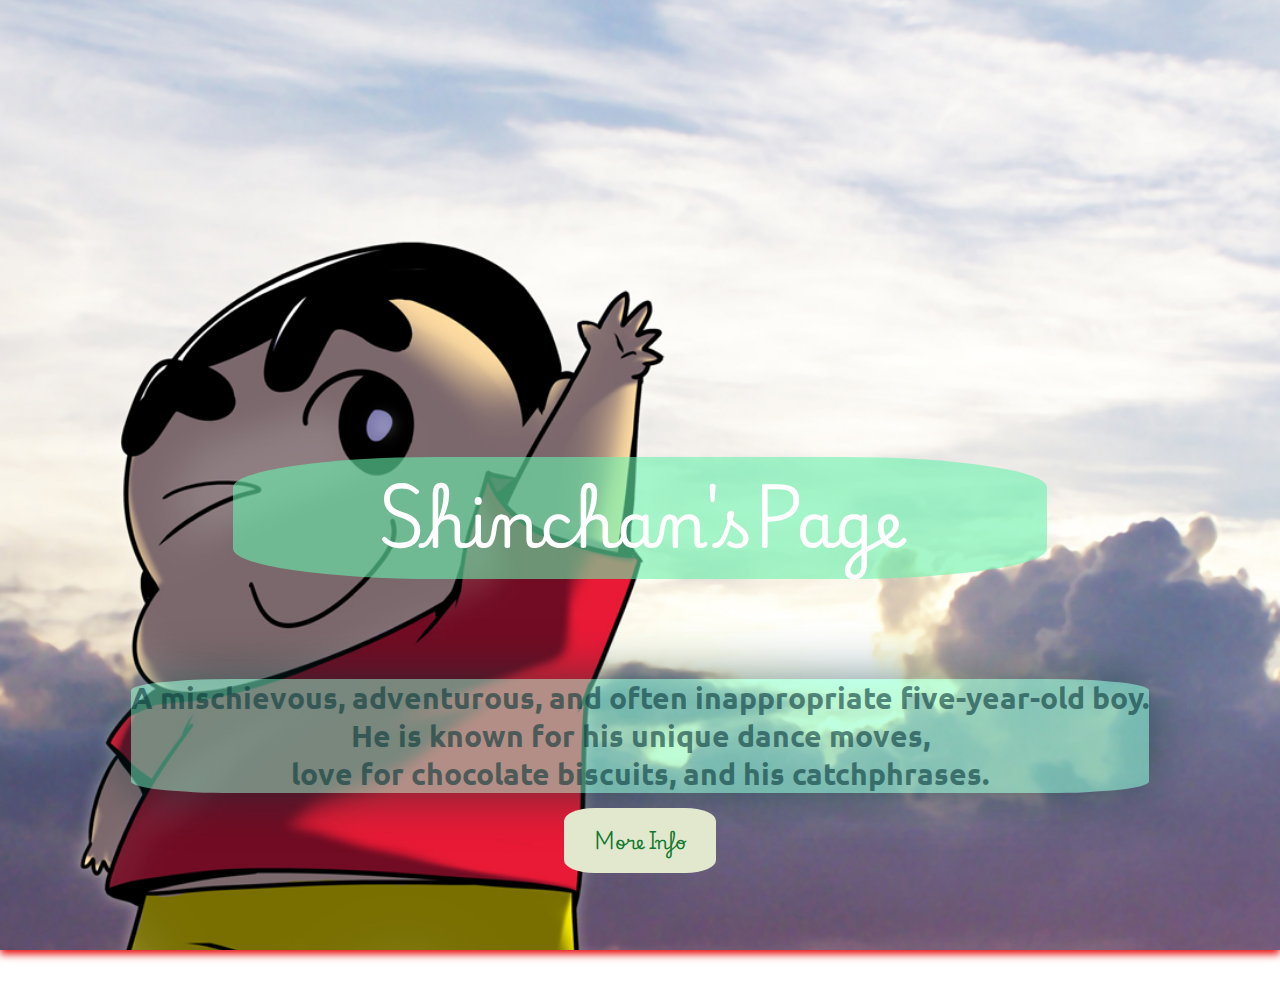
<file: 2/index.html>
<html>
    <head>
        <title>Inside Out Page</title>
        <link rel="preconnect" href="https://fonts.googleapis.com">
        <link rel="preconnect" href="https://fonts.gstatic.com" crossorigin>
        <link href="https://fonts.googleapis.com/css2?family=Ubuntu:ital,wght@0,300;0,400;0,500;0,700;1,300;1,400;1,500;1,700&display=swap" rel="stylesheet">
        <link rel="preconnect" href="https://fonts.googleapis.com">
        <link rel="preconnect" href="https://fonts.gstatic.com" crossorigin>
        <link href="https://fonts.googleapis.com/css2?family=Playwrite+VN:wght@100..400&family=Ubuntu:ital,wght@0,300;0,400;0,500;0,700;1,300;1,400;1,500;1,700&display=swap" rel="stylesheet">
        <link rel="preconnect" href="https://fonts.googleapis.com">
        <link rel="preconnect" href="https://fonts.gstatic.com" crossorigin>
        <link href="https://fonts.googleapis.com/css2?family=Playwrite+ES:wght@100..400&family=Playwrite+VN:wght@100..400&family=Ubuntu:ital,wght@0,300;0,400;0,500;0,700;1,300;1,400;1,500;1,700&display=swap" rel="stylesheet">

        <style>
            body, html{
                font-family: "Playwrite ES", cursive;
                margin: 0px;
                padding: 0px;
            }

            #hero_section{
                height: 100vh;
                background-image: url(bg1.jpg);
                background-position: center;
                background-repeat: no-repeat;
                background-size: cover;
                display: flex;
                justify-content: center;
                align-items: center;
                text-align: center;
                font-size: 18px;
                color: white;
                padding-top: 50px;
                box-shadow: 0 4px 8px rgb(231, 8, 8);
            }

            #hero_section h1{
                background-color: rgba(104, 241, 173, 0.596);
                border-radius: 25%;
                font-size: 3.5em;
                margin: auto;
                margin: auto;
                text-align: center;
                width: 80%;
            }

            #hero_section p{
                border-radius: 10%;
                background-color: rgba(127, 255, 212, 0.51);
                font-family: "Ubuntu", sans-serif;
                color:  rgba(7, 56, 58, 0.592);
                font-size: 30px;
                margin-bottom: 30px;
                text-align: center;
                box-shadow: 0px 0px 50px;
            }

            #hero_section a{
                /* text-align: center; */
                text-decoration: none;
                color: #11792d;
                background-color: #e1e8cd;
                padding: 15px 30px;
                border-radius: 20%;
                transition: background-color 0.3s, color 0.3s;
            }

            #hero_section a:hover{
                background-color: rgb(193, 190, 228);
                transition: .5s;
                box-shadow: 20px 20px 20px rgb(175, 145, 145);
            }
        </style>
    </head>

    <body>
        <div id="hero_section">
            <div>
                <br><br><br><br><br><br><br><br><br>
                <h1>Shinchan'sPage</h1>
                <br><br>
                <p>
                <b>A mischievous, adventurous, and often inappropriate five-year-old boy.<br> He is known for his unique dance moves, <br>love for chocolate biscuits, and his catchphrases.</b>

                </p>
                <a href="more.html">More Info</a>
            </div>
        </div>

    </body>
</html>
</file>
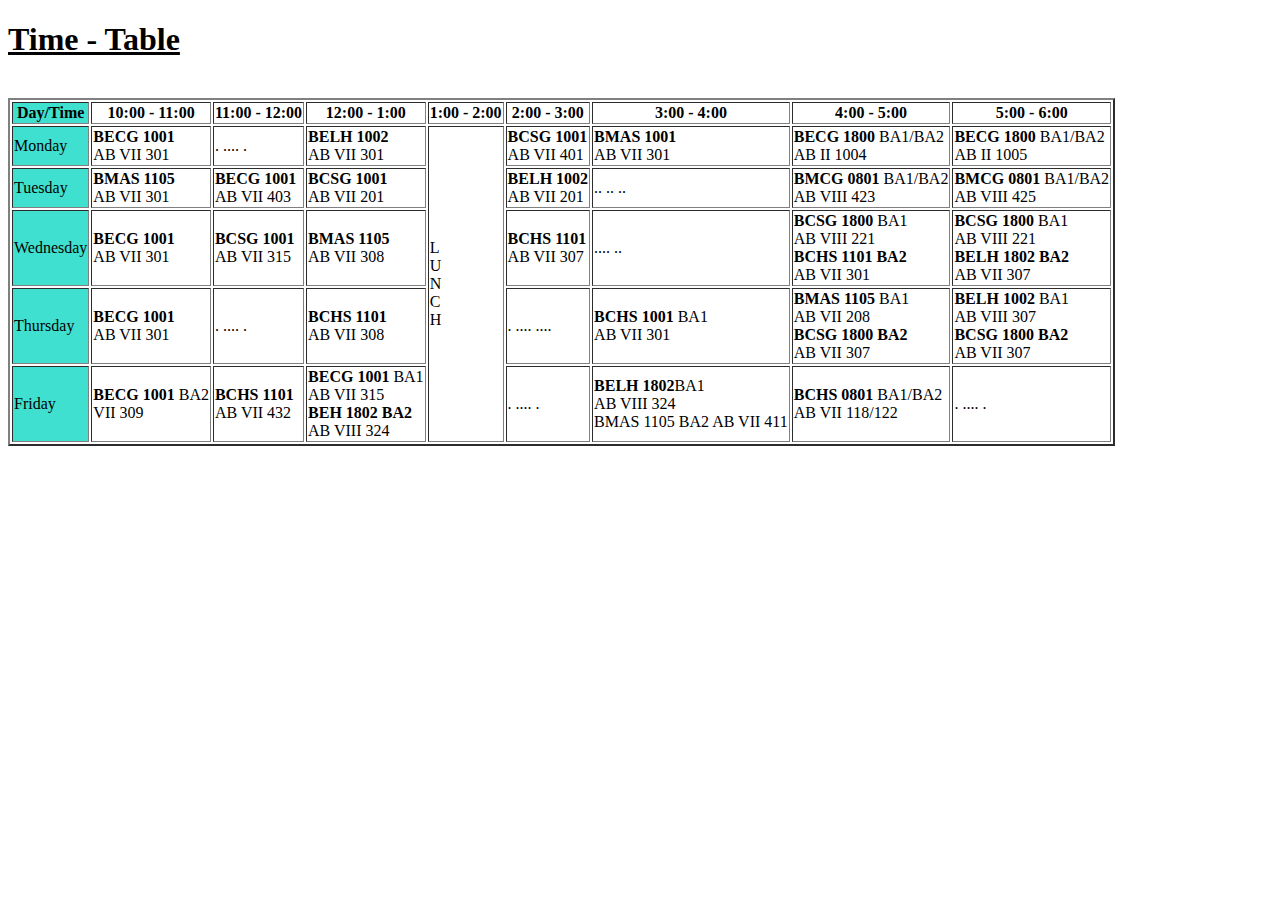
<file: Timetable.html>
<!DOCTYPE html>
<html laang="en">

<head>
    <meta charset="UTF-8">
    <meta name="viewport" content="width=device-width, initial-scale=1.0">
    <title>time table</title>
</head>
<body>
    <h1><u>Time - Table</u></h1>

    <Table border="2px" style="color: black; background-color: white;">

        <th style="background-color: turquoise;">Day/Time </th>

        <th>10:00 - 11:00</th>
        <th>11:00 - 12:00</th>
        <th>12:00 - 1:00</th>
        <th>1:00 - 2:00</th>
        <th>2:00 - 3:00</th>
        <th>3:00 - 4:00</th>
        <th>4:00 - 5:00</th>
        <th>5:00 - 6:00</th>


        <tr>
            <td style=" background-color: turquoise; ">Monday</td>

            <td> <b>BECG 1001</b> <br> AB VII 301</td>
            <td> . .... .</td>
            <td> <b>BELH 1002</b> <br> AB VII 301</td>

            <td rowspan="5 ">L <br> U <br> N<br> C<br> H </td>

            <td> <b>BCSG 1001 </b><br> AB VII 401</td>
            <td> <b>BMAS 1001 </b><br> AB VII 301</td>
            <td> <b>BECG 1800 </b>BA1/BA2<br> AB II 1004</td>
            <td> <b>BECG 1800 </b>BA1/BA2 <br> AB II 1005</td>
        </tr>
        <tr>
            <td style="background-color:turquoise; ">Tuesday</td>

            <td> <b>BMAS 1105<br></b> AB VII 301</td>
            <td> <b>BECG 1001<br></b> AB VII 403</td>
            <td> <b>BCSG 1001</b><br> AB VII 201</td>


            <td> <b>BELH 1002 </b><br> AB VII 201</td>
            <td> .. .. ..</td>
            <td> <b>BMCG 0801</b> BA1/BA2<br> AB VIII 423</td>
            <td> <b>BMCG 0801</b> BA1/BA2 <br> AB VIII 425</td>
        </tr>
        <tr>
            <td style="background-color:turquoise; ">Wednesday</td>

            <td> <b>BECG 1001 <br></b> AB VII 301</td>
            <td> <b>BCSG 1001 <br></b>AB VII 315</td>
            <td><b> BMAS 1105</b> <br> AB VII 308</td>


            <td> <b>BCHS 1101 </b><br> AB VII 307</td>
            <td> .... .. </td>
            <td> <b>BCSG 1800 </b>BA1 <br> AB VIII 221 <br> <b>BCHS 1101 BA2</b> <br> AB VII 301</td>
            <td> <b>BCSG 1800</b> BA1 <br> AB VIII 221 <br><b>BELH 1802 BA2 </b><br> AB VII 307</td>
        </tr>
        <tr>
            <td style="background-color: turquoise; ">Thursday</td>

            <td> <b>BECG 1001</b><br> AB VII 301</td>
            <td> . .... .</td>
            <td> <b>BCHS 1101</b><br> AB VII 308</td>


            <td> . .... ....</td>
            <td> <b>BCHS 1001</b> BA1 <br> AB VII 301</td>
            <td> <b>BMAS 1105</b> BA1 <br> AB VII 208 <br> <b>BCSG 1800 BA2</b> <br> AB VII 307</td>
            <td> <b>BELH 1002</b> BA1 <br> AB VIII 307 <br> <b>BCSG 1800 BA2</b> <br> AB VII 307</td>
        </tr>
        <tr>
            <td style="background-color: turquoise;">Friday</td>
            <td><b>BECG 1001</b> BA2 <br> VII 309</td>
            <td><b>BCHS 1101</b><br> AB VII 432</td>
            <td><b>BECG 1001 </b>BA1 <br> AB VII 315 <br> <b>BEH 1802 BA2</b> <br> AB VIII 324</td>
            <td>. .... .</td>

            
            <td><b>BELH 1802</b>BA1 <br> AB VIII 324<br>  BMAS 1105 BA2 AB VII 411</td>
            <td><b>BCHS 0801</b> BA1/BA2 <br> AB VII 118/122</td><br>
            <td>. .... .</td>

        </tr>
</file>
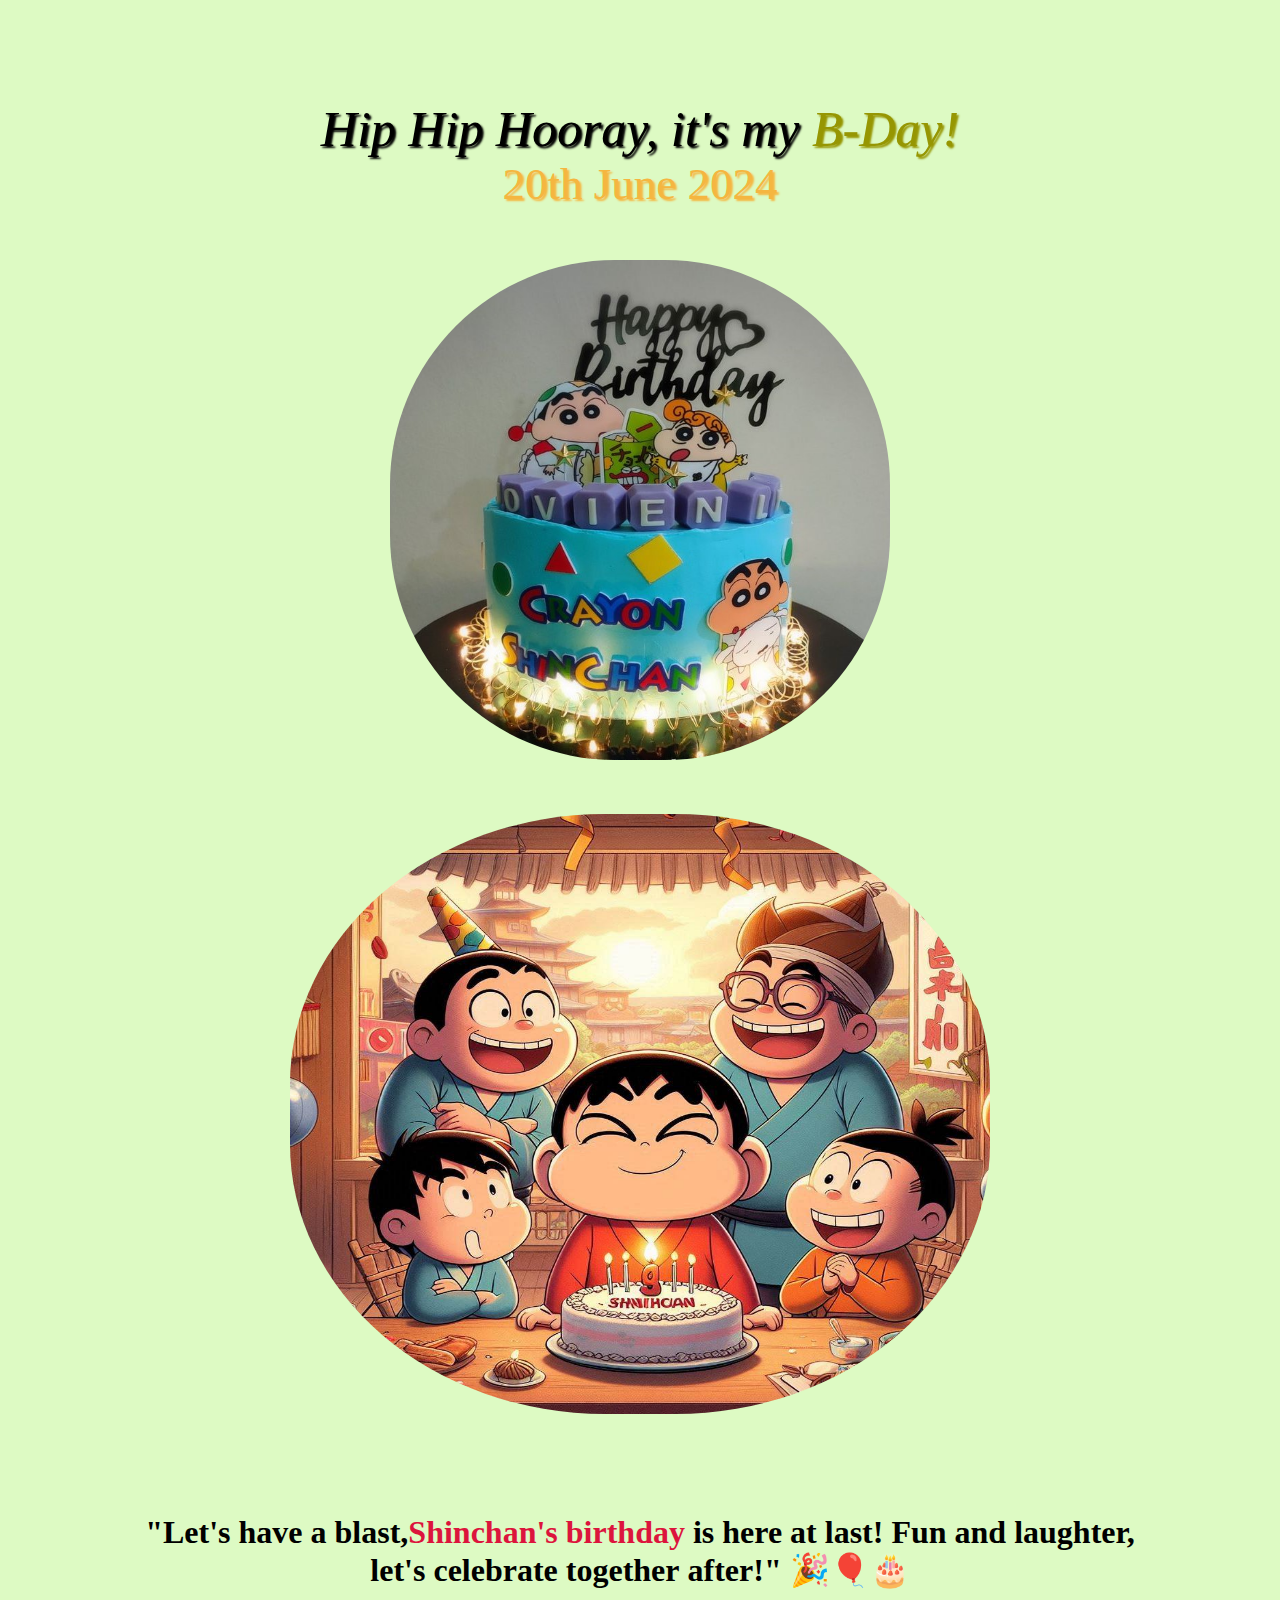
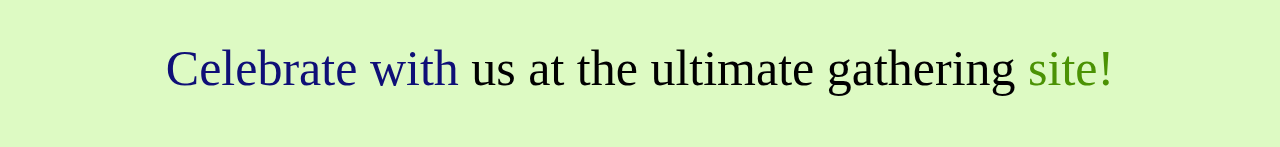
<file: 1/bdaycard.html>
<html>
    <head>
        <title>BIRTHDAY CELEBRATION</title>
    </head>

    <body style="background-color: rgb(221, 250, 195);">

        <p style="text-align: center; font-size: 50px; margin-top: 100px; text-shadow:2px 2px 2px">
            <i>Hip Hip Hooray, it's my<span style="color: rgb(150, 150, 2);"> B-Day!</span></i><br>
            <span style="font-size: 45px; color: rgb(245, 182, 64);margin-top: 50px;">20th June 2024</span>
        </p>
        <div style="text-align: center;">
            <img src="Cake (1).jpeg" style="border-radius: 45%; height: 500px; width: 500px;"><br><br><br><br>
            <img src="friends.jpeg" style="border-radius: 45%; height: 600px; width: 700px;">
        </div>

        <p>
            <h1 style="text-align: center; margin-top: 100px;"><b>"Let's have a blast,<span style="color: crimson;">Shinchan's birthday</span>
                 is here at last! Fun and laughter,
                 <br>let's celebrate together after!" 🎉🎈🎂
            </b></h1>
        </p>

        <div style="text-align: center; font-size: 50px; margin-top: 50px;">
            <p><span style="color: rgb(15, 15, 119);">Celebrate with </span>us at the ultimate gathering<a href="https://www.google.co.in/maps/place/Hotel+Orchid+Blu/@27.8939416,78.082661,17z/data=!3m1!4b1!4m9!3m8!1s0x3974a51a12f6488b:0x552176e1ab69e3f8!5m2!4m1!1i2!8m2!3d27.8939417!4d78.0872744!16s%2Fg%2F11f8ng6n6s?entry=ttu" style="text-decoration: none; color: rgb(75, 146, 4);"> site!</a>
        </div>
    </body>
</html>
</file>
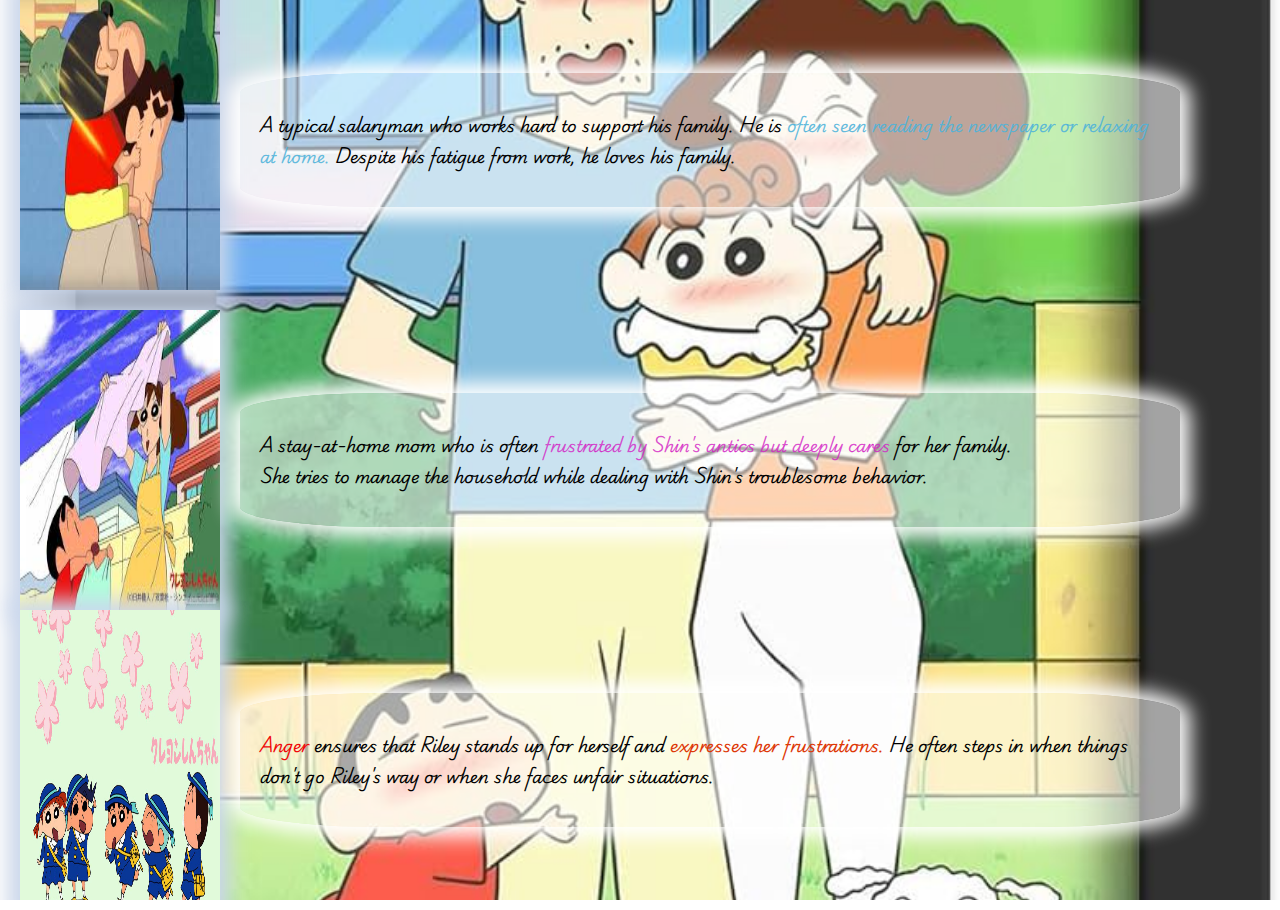
<file: 2/more.html>
<!-- <html lang="en">
<head>    
    <title>Shinchan Page</title>
    <link rel="preconnect" href="https://fonts.googleapis.com">
    <link rel="preconnect" href="https://fonts.gstatic.com" crossorigin>
    <link href="https://fonts.googleapis.com/css2?family=Playfair+Display:wght@400;700&display=swap" rel="stylesheet">
    <link rel="preconnect" href="https://fonts.googleapis.com">
    <link rel="preconnect" href="https://fonts.gstatic.com" crossorigin>
    <link href="https://fonts.googleapis.com/css2?family=Playwrite+IS:wght@100..400&display=swap" rel="stylesheet">
    <style>
        body, html {
            font-family: 'Playfair Display', serif;
            margin: 0;
            padding: 0;
            background-color: #f5f5f5;
        }
        #hero_section {
            height: 100vh;
            background-image: url(bg1.jpg);
            background-position: center;
            background-repeat: no-repeat;
            background-size: cover;
            display: flex;
            justify-content: center;
            align-items: center;
            text-align: center;
            font-size: 18px;
            color: white;
            text-shadow: 2px 2px 2px rgb(255, 192, 203,0.6);
            padding-top: 50px;
            box-shadow: 0 4px 8px rgb(231, 8, 8);

 }
        #hero_section a {
            text-decoration: none;
            color: #11792d;
            background-color: #e1e8cd;
            padding: 15px 30px;
            border-radius: 25px;
            transition: background-color 0.3s, color 0.3s;
            box-shadow: 0px 8px 50px rgba(11, 251, 3, 0.837);
        }
        #hero_section a:hover {
            background-color: baby rgb(47, 157, 106);
            color: #e510b7;
        }
        #hero section h1{
            background-color: aqua;
            
           
        }
    </style>
</head>
<body>
    <div id="hero_section">
        <div>
            <h1>Abb mein itta bhi kuch khaas nhi..😁😁 </h1>
            <p>"And at last I see the light, and it's like the fog has lifted.<br>
                And at last I see the light, and it's like the sky is new."</p>
            <a href="#">Learn More</a>
        </div>
    </div>
</body>
</html> -->

<!-- ================================================================================================================================================= -->
<!-- 
    <img src="Misaennohra.jpg" class="foreground-image">
    <div class="text-box">
        <p>
            <b>
                <span style="color: black;"><b>A stay-at-home mom who is often <span style="color:rgba(211, 35, 196, 0.808)">frustrated by Shin's antics but deeply cares</span> for her family.<br>
                    She tries to manage the household while dealing with Shin's troublesome behavior.</b>
        </p>
    </div>
</div>
<html>
<head>
    <title>More Info</title>
    <link rel="preconnect" href="https://fonts.googleapis.com">
    <link rel="preconnect" href="https://fonts.gstatic.com" crossorigin>
    <link href="https://fonts.googleapis.com/css2?family=Playwrite+ES:wght@100..400&family=Playwrite+NZ:wght@100..400&family=Playwrite+VN:wght@100..400&family=Ubuntu:ital,wght@0,300;0,400;0,500;0,700;1,300;1,400;1,500;1,700&display=swap" rel="stylesheet">
    <style>
        body, html {
            margin: 0;
            padding: 0;
            height: 100%;
            overflow: hidden;
        }

        .image-container {
            position: relative;
            width: 100%;
            height: 100%;
        }

        .background-image {
            position: absolute;
            top: 0;
            left: 0;
            width: 100%;
            height: 100%;
            object-fit: cover;
            z-index: 1;
        }

        .foreground-images {
            position: absolute;
            top: 50%;
            left: 20px;
            transform: translateY(-50%);
            display: flex;
            flex-direction: column;
            gap: 20px;
            z-index: 2;
            width: calc(100% - 40px); /* full width minus the padding */
        }

        .image-text-pair {
            display: flex;
            align-items: center;
            gap: 20px; /* space between image and text */
        }

        .image-text-pair.reverse {
            flex-direction: row-reverse;
            text-align: right;
        }

        .foreground-image {
            width: 200px;
            height: 300;
            box-shadow: 0 0 20px 10px rgb(203, 216, 238); /* white shadow around the image */
        }

        .text-box {
            font-family: "Playwrite NZ", cursive;
            padding: 20px;
            border-radius: 15%;
            background: rgba(255, 255, 255, 0.551);
            box-shadow: 0 0 20px 10px white;
            width: calc(100% - 340px);
        }
    </style>
</head>

<body>
    <div class="image-container">
        <img src="bg2.jpg" class="background-image">
        <div class="foreground-images">
            <div class="image-text-pair">
                <img src="dad.jpg" class="foreground-image">
                <div class="text-box">
                    <p>
                        <b>
                            <span style="color: black;"><b>A typical salaryman who works hard to support his family. He is <span style="color:rgba(79, 179, 218, 0.877)">often seen reading the newspaper or relaxing at home.</span> Despite his fatigue from work, he loves his family.
                            </b>
                    </p>
                </div>
            </div>
            <div class="image-text-pair reverse">
                <img src="Misaennohra.jpg" class="foreground-image">
                <div class="text-box">
                    <p>
                        <b>
                            <span style="color: black;"><b>A stay-at-home mom who is often <span style="color:rgba(211, 35, 196, 0.808)">frustrated by Shin's antics but deeply cares</span> for her family.<br>
                                She tries to manage the household while dealing with Shin's troublesome behavior.</b>
                    </p>
                </div>
            </div>
            <div class="image-text-pair">
                <img src="shin-shero.jpg" class="foreground-image">
                <div class="text-box">
                    <p>
                        <b>
                            <span style="color: rgb(240, 8, 8);">Anger</span> ensures that Riley stands up for herself and <span style="color: rgb(221, 56, 6);">expresses her frustrations.</span> He often steps in when things don't go Riley's way or when she faces unfair situations.
                        </b>
                    </p>
                </div>
            </div> 
        </div>
    </div>
</body>
</html>-->
<!-- ================================================================================================================================================ -->

 <html>

    <head>
        <title>More Info</title>
        <link rel="preconnect" href="https://fonts.googleapis.com">
        <link rel="preconnect" href="https://fonts.gstatic.com" crossorigin>
        <link href="https://fonts.googleapis.com/css2?family=Playwrite+ES:wght@100..400&family=Playwrite+NZ:wght@100..400&family=Playwrite+VN:wght@100..400&family=Ubuntu:ital,wght@0,300;0,400;0,500;0,700;1,300;1,400;1,500;1,700&display=swap" rel="stylesheet">
        <style>
            body, html {
            margin: 0;
            padding: 0;
            height: 100%;
            overflow: hidden;
        }

        .image-container {
            position: relative;
            width: 100%;
            height: 100%;
        }

        .background-image {
            position: absolute;
            top: 0;
            left: 0;
            width: 100%;
            height: 100%;
            object-fit: cover;
            z-index: 1;
        }

        .foreground-images {
            position: absolute;
            top: 50%;
            left: 20px;
            transform: translateY(-50%);
            display: flex;
            flex-direction: column;
            gap: 20px;
            z-index: 2;
            width: calc(100% - 40px); /* full width minus the padding */
        }

        .image-text-pair {
            display: flex;
            align-items: center;
            gap: 20px; /* space between image and text */
        }

        .foreground-image {
            width: 200px;
            height: 300;
            box-shadow: 0 0 20px 10px rgb(203, 216, 238); /* white shadow around the image */
        }

        .text-box {
            font-family: "Playwrite NZ", cursive;
            padding: 20px;
            border-radius: 15%;
            background: rgba(255, 255, 255, 0.551);
            box-shadow: 0 0 20px 10px white;
            width: calc(100% - 340px);
        }
        </style>
    </head>

    <body>
        <div class="image-container">
            <img src="bg2.jpg" class="background-image">
            <div class="foreground-images">
                <div class="image-text-pair">
                    <img src="dad.jpg" class="foreground-image">
                    <div class="text-box">
                        <p>
                            <b>
                                <span style="color: black;"><b>A typical salaryman who works hard to support his family. He is <span style="color:rgba(79, 179, 218, 0.877)";>often seen reading the newspaper or relaxing at home.</span> Despite his fatigue from work, he loves his family.
                                </b>
                        </p>
                    </div>
                </div>
                <div class="image-text-pair">
                    <img src="Misaennohra.jpg" class="foreground-image">
                    <div class="text-box">
                        <p>
                            <b>
                                <span style="color: black;"><b>A stay-at-home mom who is often <span style="color:rgba(211, 35, 196, 0.808)">frustrated by Shin's antics but deeply cares</span> for her family.<br>
                                     She tries to manage the household while dealing with Shin's troublesome behavior.</b>
                        </p>
                    </div>
                </div>
                <div class="image-text-pair">
                    <img src="shin-shero.jpg" class="foreground-image">
                    <div class="text-box">
                        <p>
                            <b>
                                <span style="color: rgb(240, 8, 8);">Anger</span> ensures that Riley stands up for herself and <span style="color: rgb(221, 56, 6);">expresses her frustrations.</span> He often steps in when things don't go Riley's way or when she faces unfair situations.  
                            </b>
                        </p>
                    </div>
                </div>
            </div>
        </div>

    </body>
</html>
</file>
